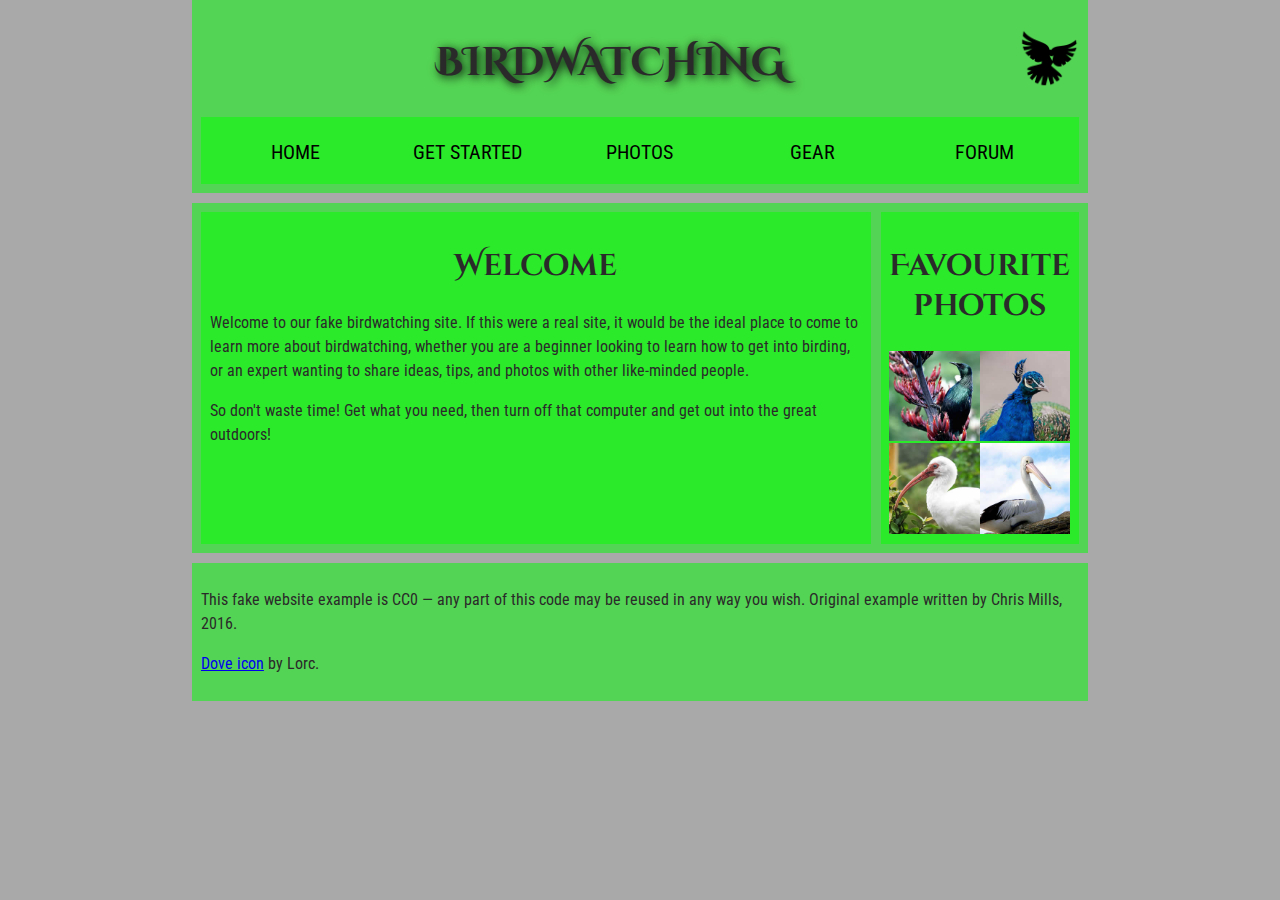
<file: practice pages/birds.html>
<!DOCTYPE html>
<html lang="en">
  <head>
    <meta charset="utf-8">
    <title>Birdwatching</title>
    <link href="https://fonts.googleapis.com/css?family=Roboto+Condensed:300%7CCinzel+Decorative:700" rel="stylesheet">
    <link rel="stylesheet" href="../styles/birds.css">
    <!--[if lt IE 9]>
      <script src="https://cdnjs.cloudflare.com/ajax/libs/html5shiv/3.7.3/html5shiv.js"></script>
    <![endif]-->
  </head>

  <body>

      <header>

        <h1>Birdwatching</h1>
        <img src="../images/dove.png" alt="a simple dove logo">

        <nav>

          <ul>
            <li><span>Home</span></li>
            <li><a href="#">Get started</a></li>
            <li><a href="#">Photos</a></li>
            <li><a href="#">Gear</a></li>
            <li><a href="#">Forum</a></li>
          </ul>
  
        </nav>

      </header>

      <main>

        <section> 

          <h2>Welcome</h2>

          <p>Welcome to our fake birdwatching site. If this were a real site, it would be the ideal place to come to learn more about birdwatching, whether you are a beginner looking to learn how to get into birding, or an expert wanting to share ideas, tips, and photos with other like-minded people.</p>
          
          <p>So don't waste time! Get what you need, then turn off that computer and get out into the great outdoors!</p>  

        </section>
        
        <aside>

          <h2>Favourite photos</h2>

          <a href="favorite-1.jpg"><img src="../images/favorite-1_th.jpg" alt="Small black bird, black claws, long black slender beak, links to larger version of the image"></a>
          <a href="favorite-2.jpg"><img src="../images/favorite-2_th.jpg" alt="Top half of a pretty bird with bright blue plumage on neck, light colored beak, blue headdress, links to larger version of the image"></a>
          <a href="favorite-3.jpg"><img src="../images/favorite-3_th.jpg" alt="Top half of a large bird with white plumage, very long curved narrow light colored break, links to larger version of the image"></a>
          <a href="favorite-4.jpg"><img src="../images/favorite-4_th.jpg" alt="Large bird, mostly white plumage with black plumage on back and rear, long straight white beak, links to larger version of the image"></a>    

        </aside>

      </main>

      <footer>

        <p>This fake website example is CC0 — any part of this code may be reused in any way you wish. Original example written by Chris Mills, 2016.</p>

        <p><a href="http://game-icons.net/lorc/originals/dove.html">Dove icon</a> by Lorc.</p>

      </footer>

  </body>
  
</html>
</file>
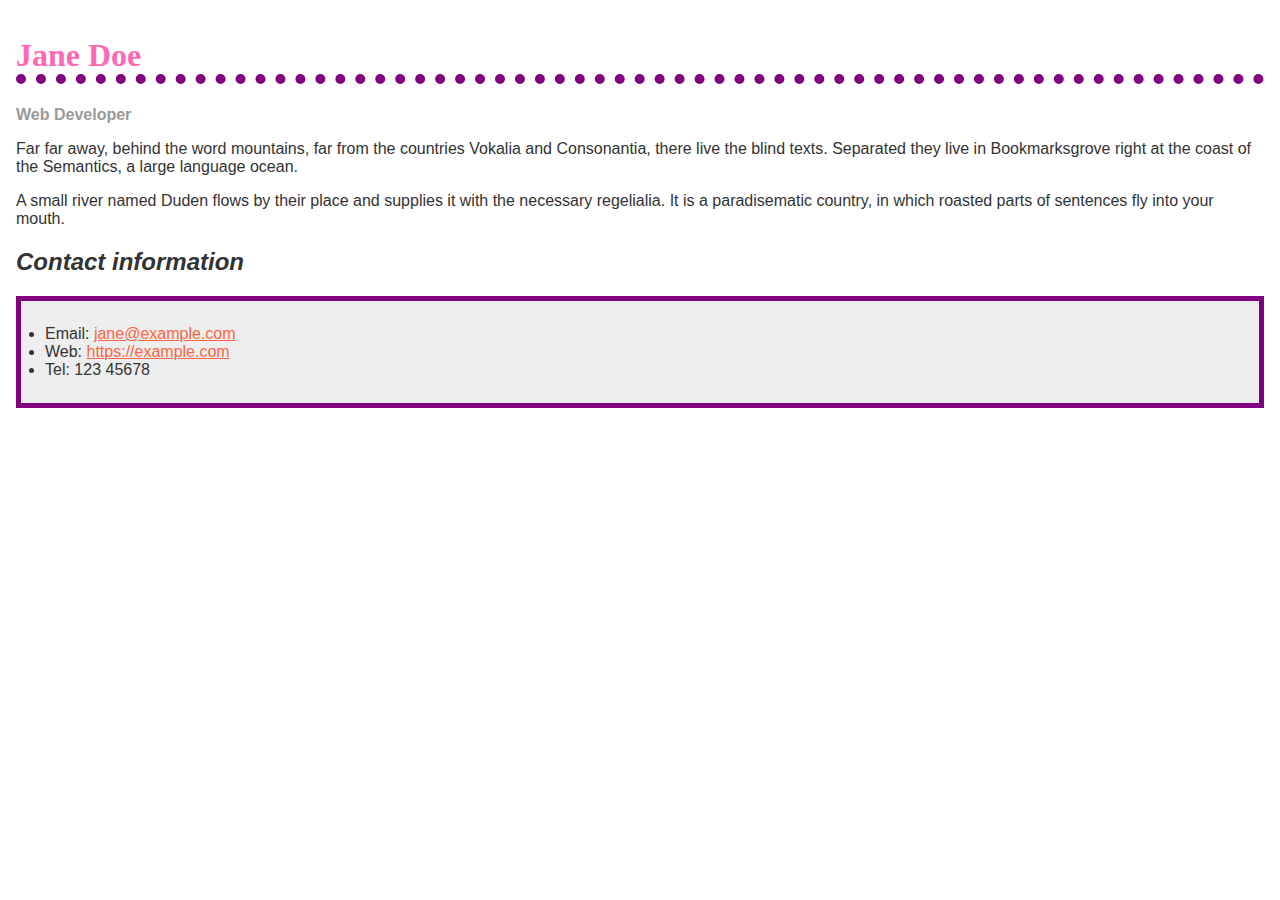
<file: practice pages/blog-download.html>
<!doctype html>
<html lang="en">
  <head>
    <meta charset="utf-8" />
    <meta name="viewport" content="width=device-width" />
    <title>Formatting a biography</title>
    <link rel="stylesheet" href="../styles/blog-download.css">
  </head>

  <body>
    <h1>Jane Doe</h1>
    <div class="job-title">Web Developer</div>
    <p>
      Far far away, behind the word mountains, far from the countries Vokalia
      and Consonantia, there live the blind texts. Separated they live in
      Bookmarksgrove right at the coast of the Semantics, a large language
      ocean.
    </p>

    <p>
      A small river named Duden flows by their place and supplies it with the
      necessary regelialia. It is a paradisematic country, in which roasted
      parts of sentences fly into your mouth.
    </p>

    <h2>Contact information</h2>
    <ul>
      <li>
        Email:
        <a href="mailto:jane@example.com">jane@example.com</a>
      </li>
      <li>
        Web:
        <a href="https://example.com">https://example.com</a>
      </li>
      <li>Tel: 123 45678</li>
    </ul>
  </body>
</html>
</file>
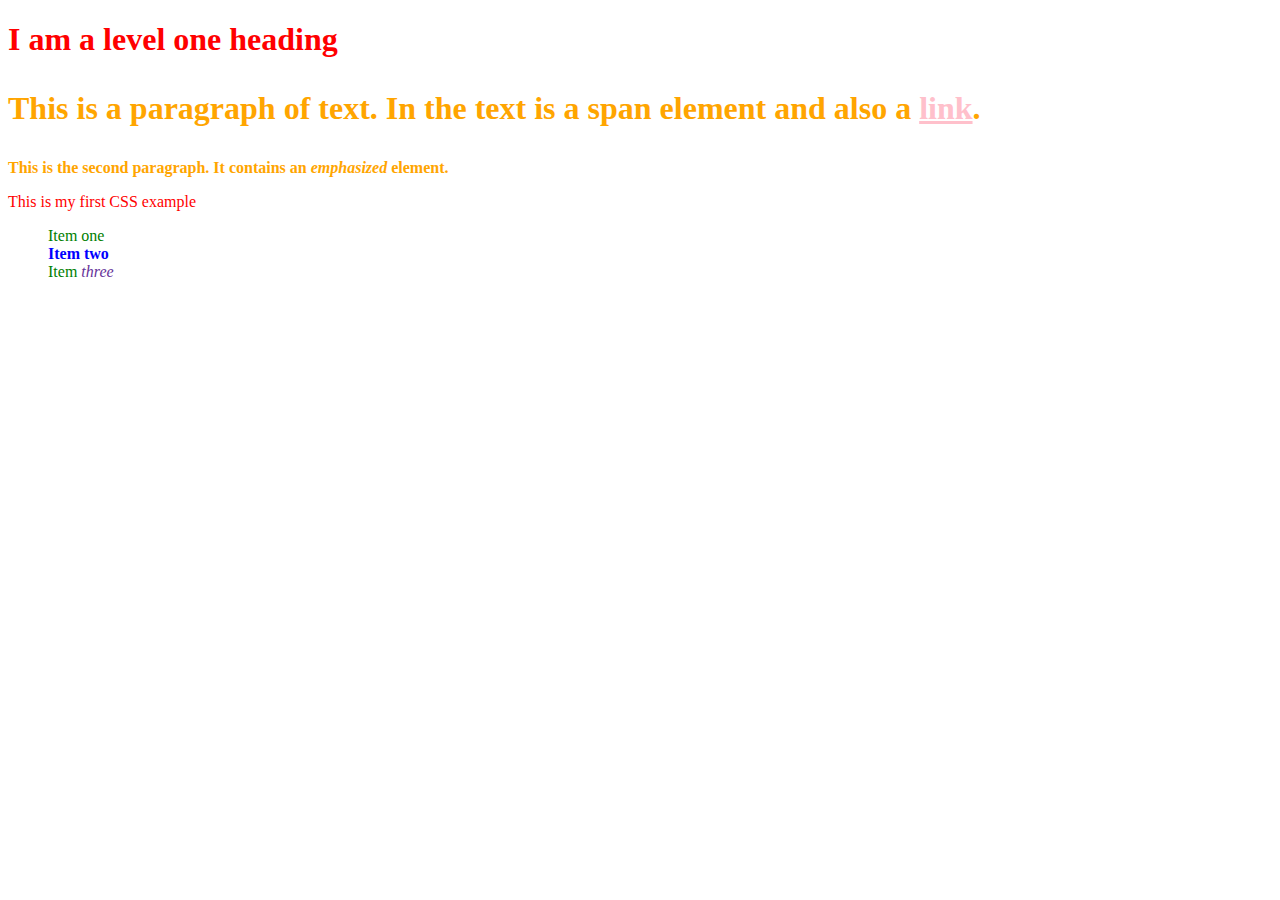
<file: practice pages/css-practice.html>
<!doctype html>
<html lang="en">
  <head>
    <meta charset="utf-8" />
    <link rel="stylesheet" href="../styles/css-practice.css" >
    <title>Getting started with CSS</title>
<!--    Example of an internal CSS stylesheet
    <style>
        h1 {
          color: blue;
          background-color: yellow;
          border: 1px solid black;
        }
  
        p {
          color: red;
        }
    </style> -->
  </head>

  <body>
    <h1>I am a level one heading</h1>

    <p class="special">
      This is a paragraph of text. In the text is a
      <span>span element</span> and also a
      <a href="https://example.com">link</a>.
    </p>

    <p>
      <span class="special">This is the second paragraph. It contains an <em>emphasized</em> element.</span>
    </p>

    <!-- Example of inline CSS styling -->
    <p style="color:red;">This is my first CSS example</p>

    <ul>
      <li>Item <span>one</span></li>
      <li class="special">Item two</li>
      <li>Item <em>three</em></li>
    </ul>
  </body>
</html>
</file>
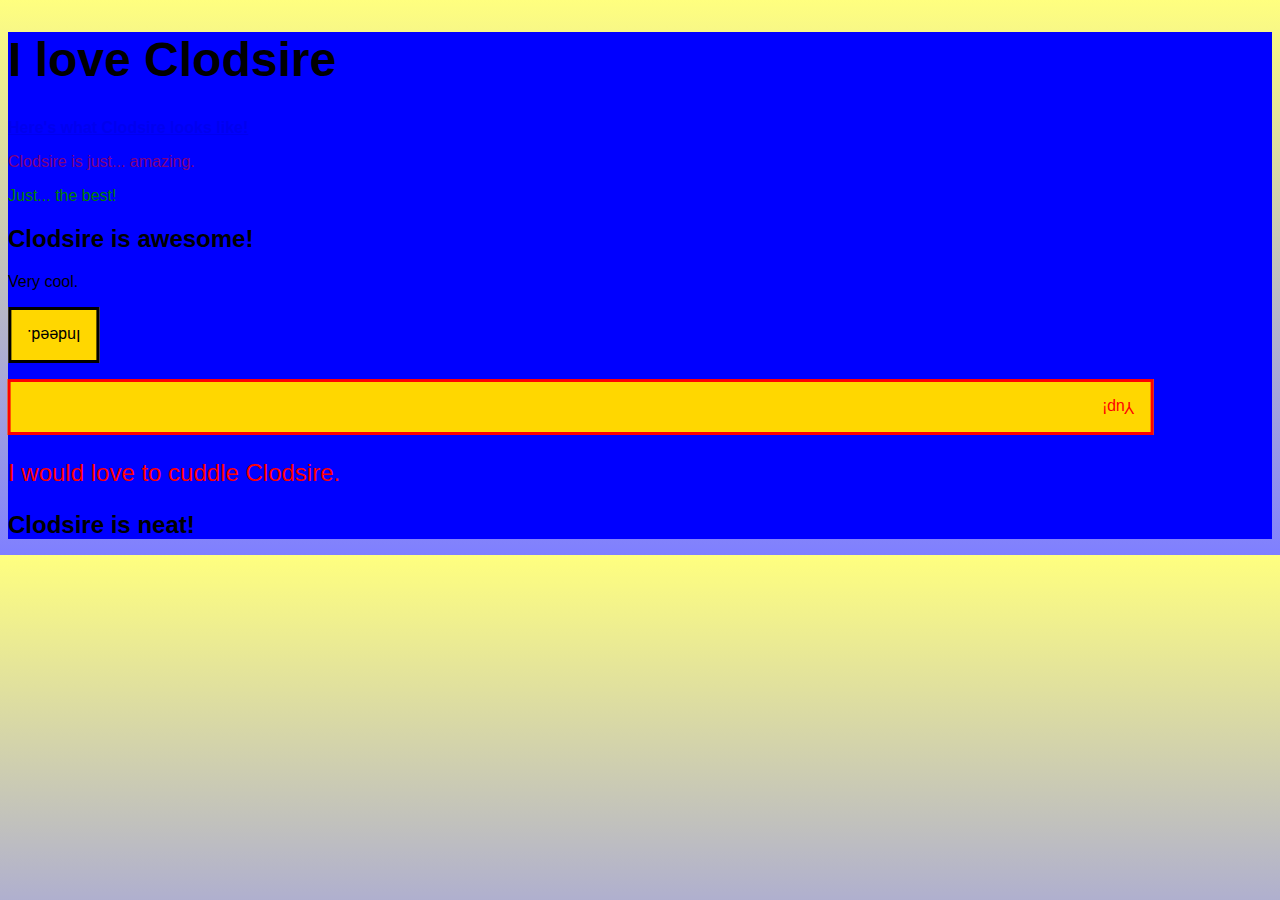
<file: practice pages/css-practice2.html>
<!doctype html>
<html lang="en">
  <head>
    <meta charset="utf-8" />
    <meta name="viewport" content="width=device-width" />
    <title>My CSS experiments</title>
    <link rel="stylesheet" href="../styles/css-practice2.css" />
  </head>
  <body>
    <h1 class="special">I love Clodsire</h1>
    <a href="https://img.pokemondb.net/artwork/large/clodsire.jpg">Here's what Clodsire looks like!</a>
    <p class="manythings">Clodsire is just... amazing.</p>
    <p id="onething">Just... the best!</p>
    <h2>Clodsire is awesome!</h2>
    <div class="box">
      Very cool.
      <p>Indeed.</p>
      <p>Yup!</p>
    </div>
    
    <p class="intro">I would love to cuddle Clodsire.</p>
    <h1>Clodsire is neat!</h1>
  </body>
</html>
</file>
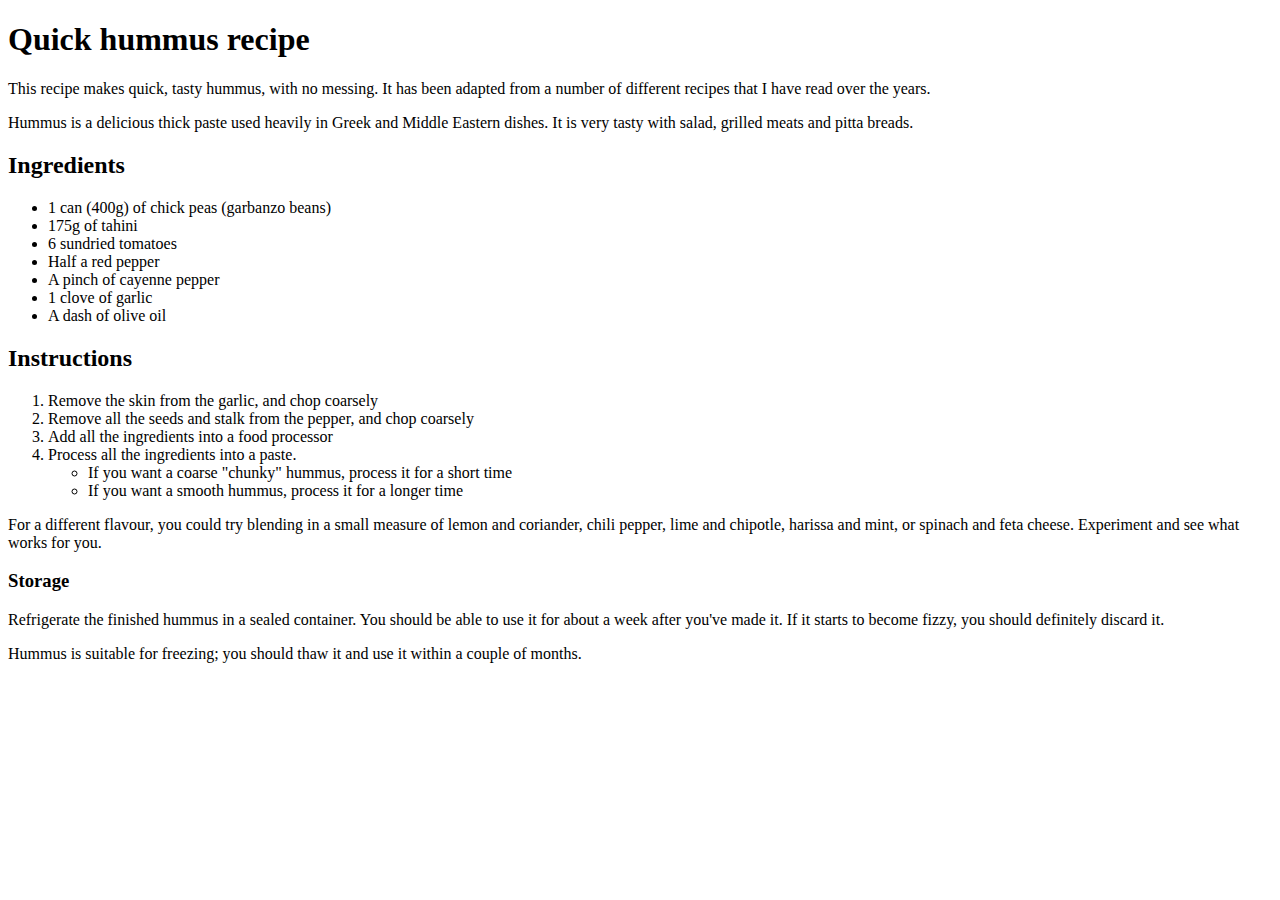
<file: practice pages/hummus.html>
<!DOCTYPE html>
<html lang="en-us">
  <head>
    <meta charset="utf-8">
    <meta name="viewport" content="width=device-width">
    <title>Quick hummus recipe</title>
  </head>
  <body>

    <h1>Quick hummus recipe</h1>

    <p>This recipe makes quick, tasty hummus, with no messing. It has been adapted from a number of different recipes that I have read over the years.</p>
    <p>Hummus is a delicious thick paste used heavily in Greek and Middle Eastern dishes. It is very tasty with salad, grilled meats and pitta breads.</p>

    <h2>Ingredients</h2>

    <ul>
        <li>1 can (400g) of chick peas (garbanzo beans)</li>
        <li>175g of tahini</li>
        <li>6 sundried tomatoes</li>
        <li>Half a red pepper</li>
        <li>A pinch of cayenne pepper</li>
        <li>1 clove of garlic</li>
        <li>A dash of olive oil</li>
    </ul>
    
    <h2>Instructions</h2>

    <ol>
        <li>Remove the skin from the garlic, and chop coarsely</li>
        <li>Remove all the seeds and stalk from the pepper, and chop coarsely</li>
        <li>Add all the ingredients into a food processor</li>
        <li>Process all the ingredients into a paste.
            <ul>
                <li>If you want a coarse "chunky" hummus, process it for a short time</li>
                <li>If you want a smooth hummus, process it for a longer time</li>
            </ul>
        </li>
    </ol>
    <p>For a different flavour, you could try blending in a small measure of lemon and coriander, chili pepper, lime and chipotle, harissa and mint, or spinach and feta cheese. Experiment and see what works for you.</p>  
    
    <h3>Storage</h3>

    <p>Refrigerate the finished hummus in a sealed container. You should be able to use it for about a week after you've made it. If it starts to become fizzy, you should definitely discard it.</p>
    <p>Hummus is suitable for freezing; you should thaw it and use it within a couple of months.</p>
    
  </body>
</html>
</file>
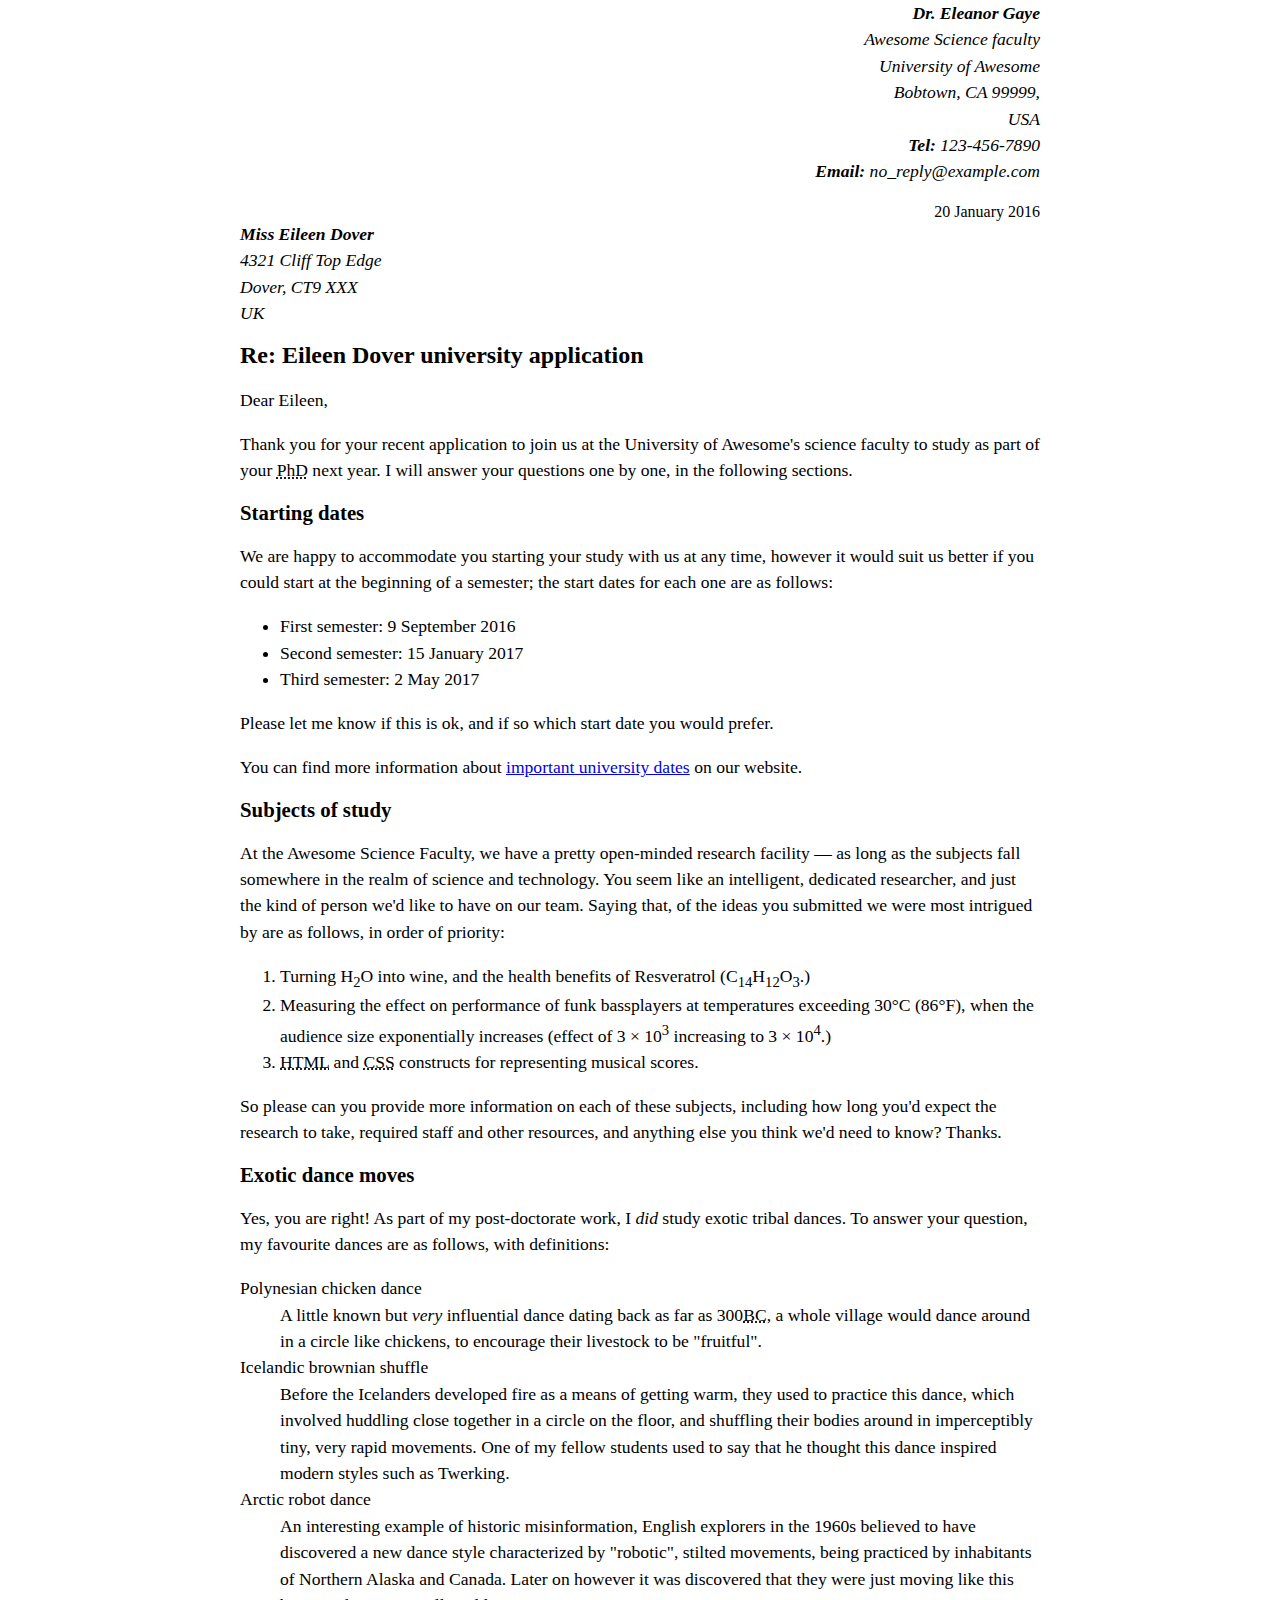
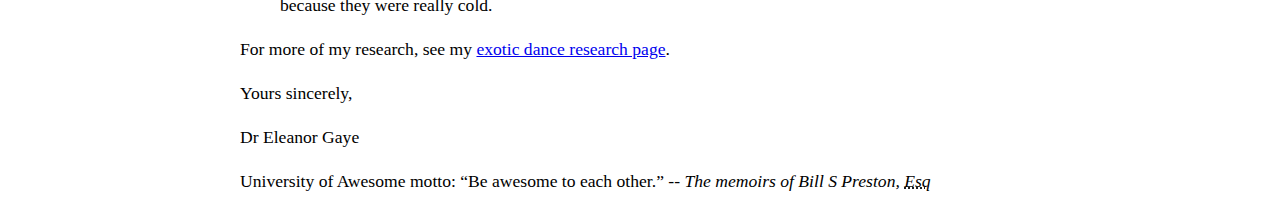
<file: practice pages/letter.html>
<!DOCTYPE html>

<html lang="en-US">

    <head>
        <meta charset="utf-8">
        <meta name="viewport" content="width=device-width">
        <link rel="stylesheet" href="../styles/letter.css">
        <title>A letter</title>
    </head>

    <body>

        <header class="sender-column">
            <address>
                <strong>Dr. Eleanor Gaye</strong><br>
                Awesome Science faculty<br>
                University of Awesome<br>
                Bobtown, CA 99999,<br>
                USA<br>
                <strong>Tel: </strong>123-456-7890<br>
                <strong>Email: </strong>no_reply@example.com<br>
            </address>
            <br>
            <time datetime="2016-01-20">20 January 2016</time>
        </header>

        <main>

            <address>
                <strong>Miss Eileen Dover</strong><br>
                4321 Cliff Top Edge<br>
                Dover, CT9 XXX<br>
                UK<br>
            </address>

            <h1>Re: Eileen Dover university application</h1>

            <p>Dear Eileen,</p>

            <p>Thank you for your recent application to join us at the University of Awesome's science faculty to study as part of your <abbr title="Doctor of Philosophy">PhD</abbr> next year. I will answer your questions one by one, in the following sections.</p>

            <h2>Starting dates</h2>

            <p>We are happy to accommodate you starting your study with us at any time, however it would suit us better if you could start at the beginning of a semester; the start dates for each one are as follows:</p>

            <ul>
                <li>First semester: <time datetime="2016-09-09">9 September 2016</time></li>
                <li>Second semester: <time datetime="2017-01-15">15 January 2017</time></li>
                <li>Third semester: <time datetime="2017-05-02">2 May 2017</time></li>
            </ul>

            <p>Please let me know if this is ok, and if so which start date you would prefer.</p>

            <p>You can find more information about <a href="http://example.com">important university dates</a> on our website.</p>

            <h2>Subjects of study</h2>

            <p>At the Awesome Science Faculty, we have a pretty open-minded research facility — as long as the subjects fall somewhere in the realm of science and technology. You seem like an intelligent, dedicated researcher, and just the kind of person we'd like to have on our team. Saying that, of the ideas you submitted we were most intrigued by are as follows, in order of priority:</p>

            <ol>
                <li>Turning H<sub>2</sub>O into wine, and the health benefits of Resveratrol (C<sub>14</sub>H<sub>12</sub>O<sub>3</sub>.)</li>
                <li>Measuring the effect on performance of funk bassplayers at temperatures exceeding 30°C (86°F), when the audience size exponentially increases (effect of 3 × 10<sup>3</sup> increasing to 3 × 10<sup>4</sup>.)</li>
                <li><abbr title="Hypertext Markup Language">HTML</abbr> and <abbr title="Cascading Style Sheets">CSS</abbr> constructs for representing musical scores.</li>
            </ol>

            <p>So please can you provide more information on each of these subjects, including how long you'd expect the research to take, required staff and other resources, and anything else you think we'd need to know? Thanks.</p>

            <h2>Exotic dance moves</h2>

            <p>Yes, you are right! As part of my post-doctorate work, I <em>did</em> study exotic tribal dances. To answer your question, my favourite dances are as follows, with definitions:</p>

            <dl>
                <dt>Polynesian chicken dance</dt>
                <dd>
                    A little known but <em>very</em> influential dance dating back as far as 300<abbr title="Before Christ">BC</abbr>, a whole village would dance around in a circle like chickens, to encourage their livestock to be "fruitful".
                </dd>
                <dt>Icelandic brownian shuffle</dt>
                <dd>
                    Before the Icelanders developed fire as a means of getting warm, they used to practice this dance, which involved huddling close together in a circle on the floor, and shuffling their bodies around in imperceptibly tiny, very rapid movements. One of my fellow students used to say that he thought this dance inspired modern styles such as Twerking.
                </dd>
                <dt>Arctic robot dance</dt>
                <dd>
                    An interesting example of historic misinformation, English explorers in the 1960s believed to have discovered a new dance style characterized by "robotic", stilted movements, being practiced by inhabitants of Northern Alaska and Canada. Later on however it was discovered that they were just moving like this because they were really cold.
                </dd>
            </dl>

            <p>For more of my research, see my <a href="http://example.com">exotic dance research page</a>.</p>

            <p>Yours sincerely,</p>

            <p>Dr Eleanor Gaye</p>

        </main>

        <footer>
            <p>University of Awesome motto: <q>Be awesome to each other.</q> -- <cite>The memoirs of Bill S Preston, <abbr title="Esquire">Esq</abbr></cite></p>
        </footer>

    </body>

</html>
</file>
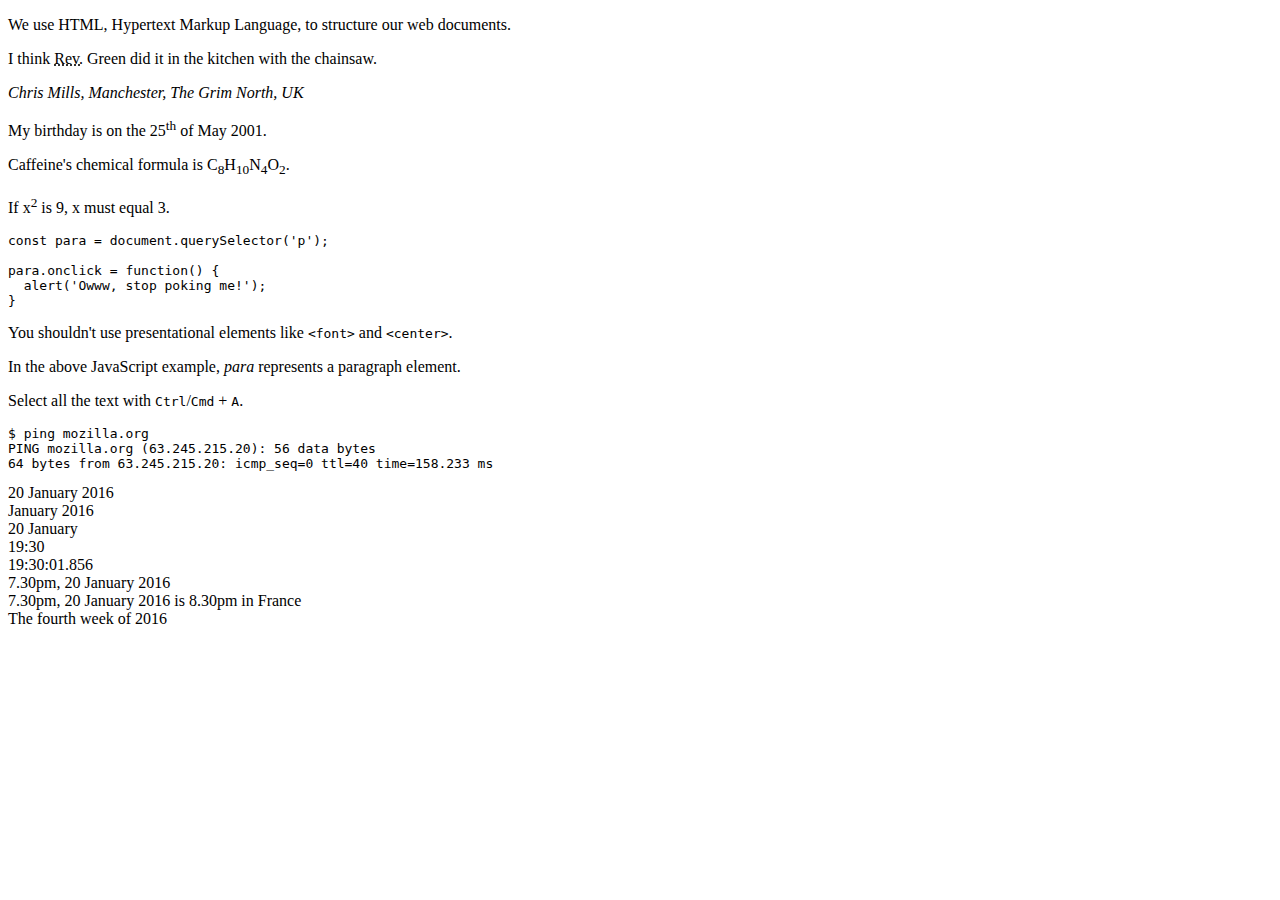
<file: practice pages/other-semantics.html>
<!DOCTYPE html>
<html lang="en-us">
  <head>
    <meta charset="utf-8" />
    <meta name="viewport" content="width=device-width" />
    <title>Other semantics examples</title>
  </head>
  <body>
    <p>
      We use <abbr>HTML</abbr>, Hypertext Markup Language, to structure our web
      documents.
    </p>

    <p>
      I think <abbr title="Reverend">Rev.</abbr> Green did it in the kitchen
      with the chainsaw.
    </p>

    <address>
      <p>Chris Mills, Manchester, The Grim North, UK</p>
    </address>

    <p>My birthday is on the 25<sup>th</sup> of May 2001.</p>

    <p>
      Caffeine's chemical formula is
      C<sub>8</sub>H<sub>10</sub>N<sub>4</sub>O<sub>2</sub>.
    </p>

    <p>If x<sup>2</sup> is 9, x must equal 3.</p>

    <pre><code>const para = document.querySelector('p');

para.onclick = function() {
  alert('Owww, stop poking me!');
}</code></pre>

    <p>
      You shouldn't use presentational elements like
      <code>&lt;font&gt;</code> and <code>&lt;center&gt;</code>.
    </p>

    <p>
      In the above JavaScript example, <var>para</var> represents a paragraph
      element.
    </p>

    <p>
      Select all the text with <kbd>Ctrl</kbd>/<kbd>Cmd</kbd> + <kbd>A</kbd>.
    </p>

    <pre>$ <kbd>ping mozilla.org</kbd>
<samp>PING mozilla.org (63.245.215.20): 56 data bytes
64 bytes from 63.245.215.20: icmp_seq=0 ttl=40 time=158.233 ms</samp></pre>

    <!-- Standard simple date -->
    <time datetime="2016-01-20">20 January 2016</time></br>
    <!-- Just year and month -->
    <time datetime="2016-01">January 2016</time></br>
    <!-- Just month and day -->
    <time datetime="01-20">20 January</time></br>
    <!-- Just time, hours and minutes -->
    <time datetime="19:30">19:30</time></br>
    <!-- You can do seconds and milliseconds too! -->
    <time datetime="19:30:01.856">19:30:01.856</time></br>
    <!-- Date and time -->
    <time datetime="2016-01-20T19:30">7.30pm, 20 January 2016</time></br>
    <!-- Date and time with timezone offset -->
    <time datetime="2016-01-20T19:30+01:00">
    7.30pm, 20 January 2016 is 8.30pm in France
    </time></br>
    <!-- Calling out a specific week number -->
    <time datetime="2016-W04">The fourth week of 2016</time></br>
  </body>
</html>
</file>
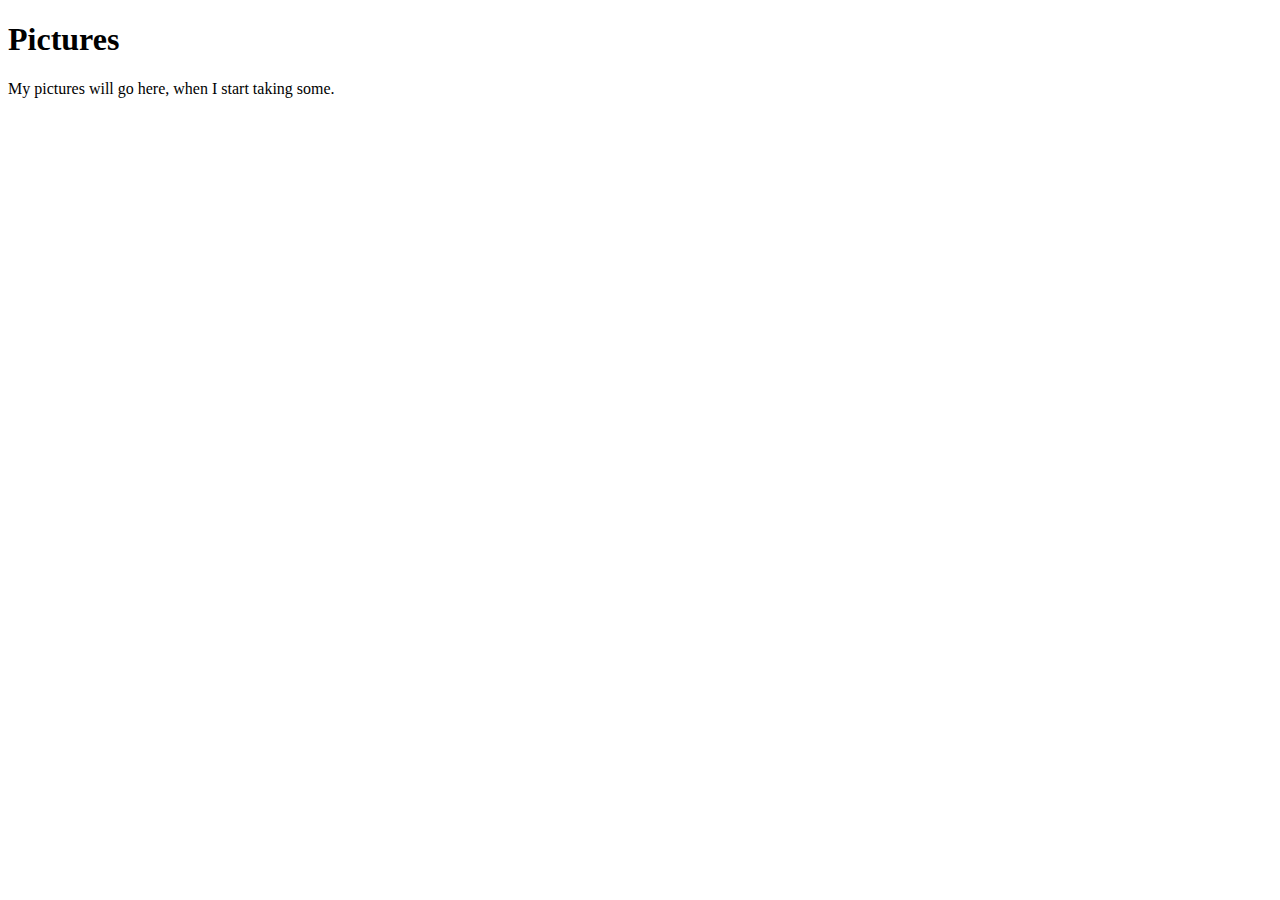
<file: practice pages/pictures.html>
<!DOCTYPE html>
<html lang="en-us">
  <head>
    <meta charset="utf-8">
    <meta name="viewport" content="width=device-width">
    <title>Pictures</title>
  </head>

  <body>
    <!-- put navigation menu just below here -->

    <h1>Pictures</h1>

    <p>My pictures will go here, when I start taking some.</p>
  </body>
</html>
</file>
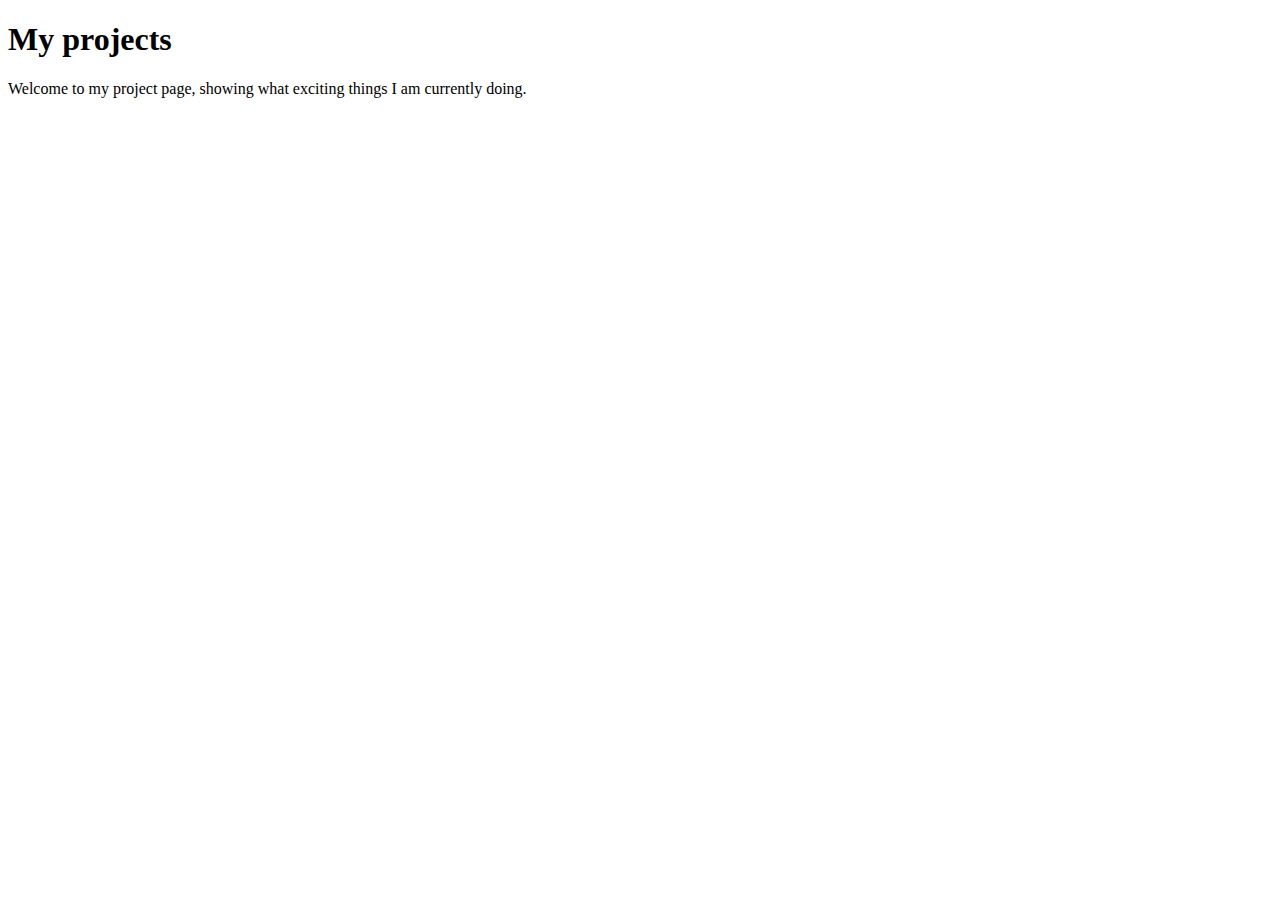
<file: practice pages/projects.html>
<!DOCTYPE html>
<html lang="en-us">
  <head>
    <meta charset="utf-8">
    <meta name="viewport" content="width=device-width">
    <title>Projects</title>
  </head>

  <body>
    <!-- put navigation menu just below here -->

    <h1>My projects</h1>

    <p>Welcome to my project page, showing what exciting things I am currently doing.</p>
  </body>
</html>
</file>
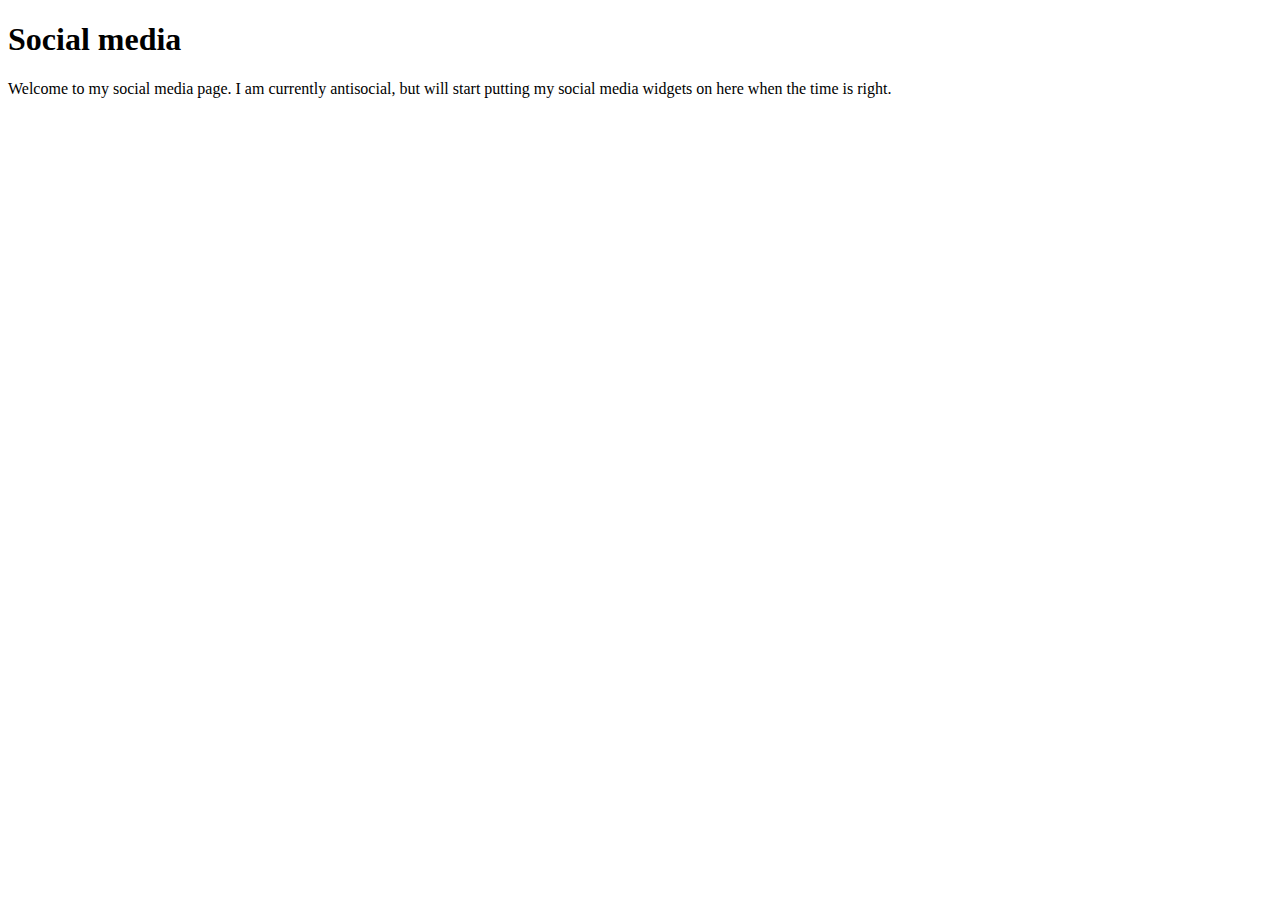
<file: practice pages/social.html>
<!DOCTYPE html>
<html lang="en-us">
  <head>
    <meta charset="utf-8">
    <meta name="viewport" content="width=device-width">
    <title>Social</title>
  </head>

  <body>
    <!-- put navigation menu just below here -->

    <h1>Social media</h1>

    <p>Welcome to my social media page. I am currently antisocial, but will start putting my social media widgets on here when the time is right.</p>
  </body>
</html>
</file>
<file: styles/birds.css>
/* || General setup */

html, body {
  margin: 0;
  padding: 0;
}

html {
  font-size: 10px;
  background-color: #a9a9a9;
}

body {
  width: 70%;
  min-width: 800px;
  margin: 0 auto;
}

/* || typography */

h1, h2, h3 {
  font-family: 'Cinzel Decorative', cursive;
  color: #2a2a2a;
}

p, input, li {
  font-family: 'Roboto Condensed', sans-serif;
  color: #2a2a2a;
}

h1 {
  font-size: 4rem;
  text-align: center;
  text-shadow: 2px 2px 10px black;
}

h2 {
  font-size: 3rem;
  text-align: center;
}

h3 {
  font-size: 2.2rem;
}

p, li {
  font-size: 1.6rem;
  line-height: 1.5;
}

/* || header layout */

header {
  margin-bottom: 10px;
  display: flex;
  flex-flow: row wrap;
}

body > * {
  background-color: red;
  padding: 1%;
}

main, header, nav, article, aside, footer, section {
  background-color: rgba(0,255,0,0.5);
  padding: 1%;
}

h1 {
  flex: 5;
  text-transform: uppercase;
}

header img {
  display: block;
  height: 60px;
  padding-top: 20.15px;
}

nav {
  height: 50px;
  flex: 100%;
  display: flex;
}

nav ul {
  padding: 0;
  list-style-type: none;
  flex: 2;
  display: flex;
}

nav li {
  display: inline;
  text-align: center;
  flex: 1;
}

nav a, nav span {
  display: inline-block;
  font-size: 2rem;
  height: 3rem;
  line-height: 1.7;
  text-transform: uppercase;
  text-decoration: none;
  color: black;

}

/* || main layout */

main {
  display: flex;
}

article, section {
  flex: 4;
}

aside {
  flex: 1;
  margin-left: 10px;
  padding: 1%;
}

aside a {
  display: block;
  float: left;
  width: 50%;
}

aside img {
  max-width: 100%;
}

footer {
  margin-top: 10px;
}
</file>
<file: styles/blog-download.css>
body {
  background-color: #fff;
  color: #333;
  font-family: Arial, Helvetica, sans-serif;
  padding: 1em;
  margin: 0;
}

h1 {
  color: hotpink;
  font-size: 2em;
  font-family: Georgia, "Times New Roman", Times, serif;
  border-bottom: 10px dotted purple;
}

h2 {
  font-size: 1.5em;
  font-style: italic;
}

.job-title {
  color: #999999;
  font-weight: bold;
}

a:link,
a:visited {
  color: #fb6542;
}

a:hover {
  text-decoration: none;
  color: green;
}

ul {
  background-color: #eeeeee;
  border: 5px solid;
  border-color: purple;
  padding: 1.5em;
}
</file>
<file: styles/css-practice.css>
h1 {
    color: red;
}

p,li {
    color: green;
}

li {
    list-style-type: none;
}

/* selects anything with class="special" */
.special {
    color: orange;
    font-weight: bold;
}

/* selects any class="special" of element <li> */
li.special {
    color: blue;
    font-weight: bold;
}

/* select any <em> element that is inside (a descendant of) an <li> */
li em {
    color: rebeccapurple;
}

/* selects a <p> that comes immediately after an <h1> */
h1 + p {
    font-size: 200%;
}

/*  links are pink */
a:link {
    color: pink;
}

/* visited links are green */
a:visited {
    color: green;
}

/* links that are hovered over have no text decoration */
a:hover {
    text-decoration: none;
}

/* selects any <span> that is inside a <p>, which is inside an <article>  */
article p span {
    color: black;
}

/* selects any <p> that comes directly after a <ul>, which comes directly after an <h1>  */
h1 + ul + p {
    color: black;
}

/* styles any element with a class of special, which is inside a <p>, which comes just after an <h1>, which is inside a <body> */
body h1 + p .special {
    color: yellow;
    background-color: black;
    padding: 5px;
  }
</file>
<file: styles/css-practice2.css>
/* 
    - Cascade rule: declarations later in the stylesheet have higher priority
*/

html {
    background-image: linear-gradient(
    to bottom,
    rgba(255, 255, 0, 0.5),
    rgba(0, 0, 255, 0.5)
  ), url("https://img.pokemondb.net/artwork/large/clodsire.jpg");
}

/* if browser viewport is less than 30em, make background blue */
@media (min-width: 30em) {
    body {
      background-color: blue;
    }
  }

p {
    color: red;
  }

h1.special {
    font-size: 300%;
}

a:link {
    font-weight: bold;
}

.manythings {
    color: purple;
}

#onething {
    color: green;
}
  
* {
    font-family: Arial, Helvetica, sans-serif;
}

.box p {
    width: calc(90% - 30px); /* 90% minus 30 pixels*/
    background-color: gold;
    border: solid;
    padding: 1em;
    transform: rotate(0.5turn);
}

.box p:first-child {
    width: max-content;
    color: black;
}

h1, h2, .intro {
    font-size: 1.5em;
}

/* transform: https://developer.mozilla.org/en-US/docs/Web/CSS/transform */
</file>
<file: styles/letter.css>
body {
    max-width: 800px;
    margin: 0 auto;
  }
  
  .sender-column {
    text-align: right;
  }
  
  h1 {
    font-size: 1.5em;
  }
  
  h2 {
    font-size: 1.3em;
  }
  
  p,ul,ol,dl,address {
    font-size: 1.1em;
  }
  
  p, li, dd, dt, address {
    line-height: 1.5;
  }
</file>
